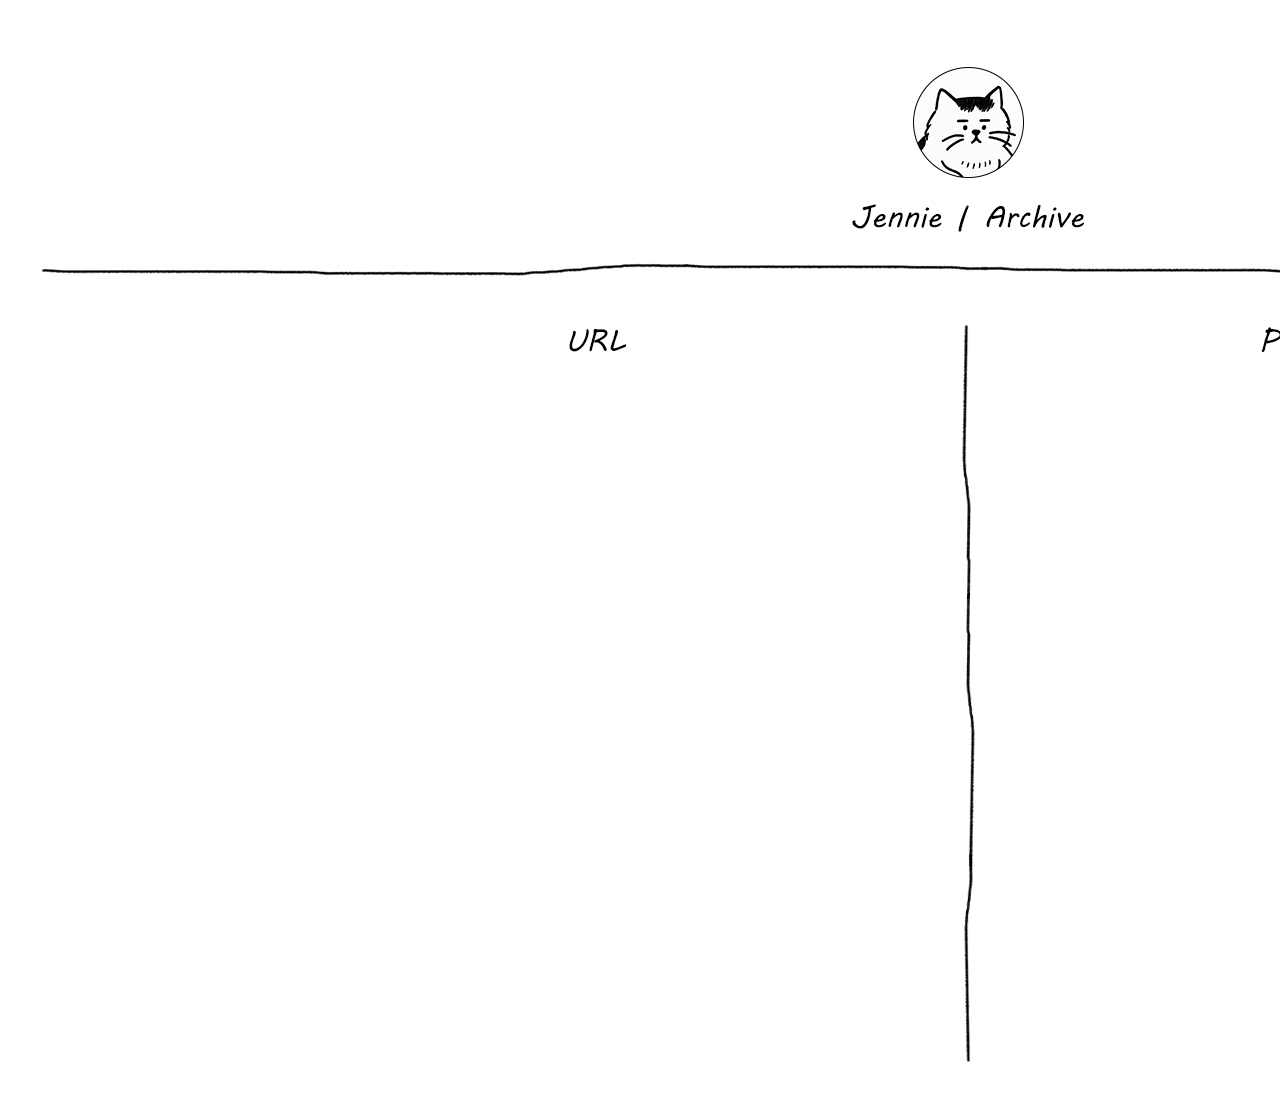
<file: index.html>
<!DOCTYPE html>
<html lang="en">
  <head>
    <meta charset="UTF-8" />
    <meta name="viewport" content="width=device-width, initial-scale=1.0" />
    <title>Jennie_Archive</title>
  </head>
  <body>
    <main>
      <img
        src="./002.그래픽툴/01.포토샵연습/2일차-0630/Jennie_Archive.jpg"
        alt="bg"
        style="width: 100"
      />
    </main>
  </body>
</html>
</file>
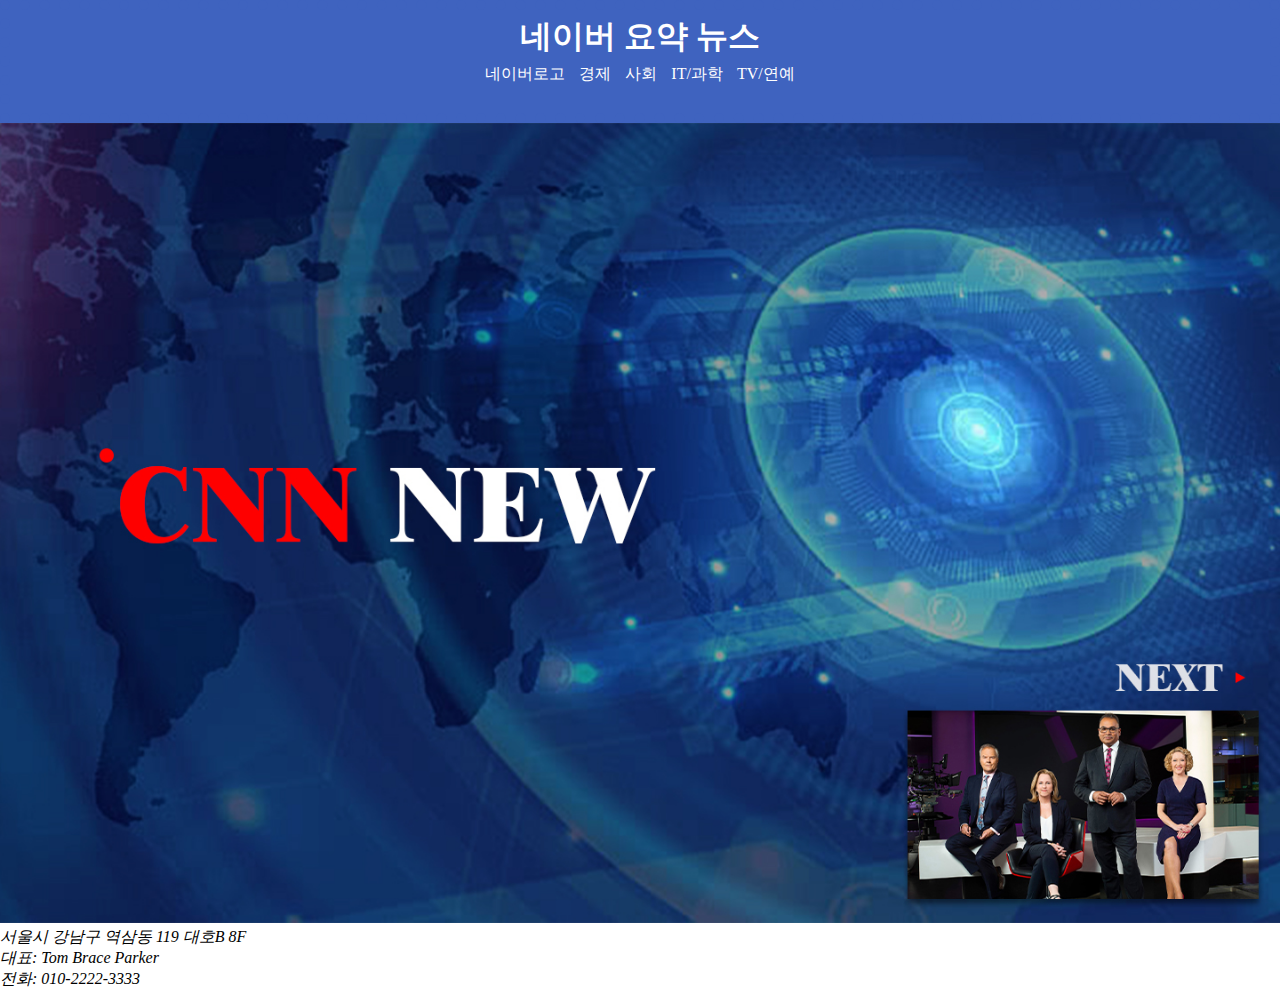
<file: 004.HTML학습/01.Info_PJ/index.html>
<!DOCTYPE html>
<html lang="en">
  <!-- 주석 다는 방법 ctrl / -->
  <!-- hade : 웹페이지 기본 설정 -->
  <head>
    <!-- meta : 문자열 세팅 -->
    <meta charset="UTF-8" />
    <!-- vieport : 모바일 크기 처리(규격화 된 정규 사이즈로 자동으로 맞춰준다) -->
    <meta name="viewport" content="width=device-width, initial-scale=1.0" />

    <!-- title : 브라우저 탭 메뉴 타이틀 -->
    <title>네이버 요약 뉴스</title>

    <!-- style sat 인터널방식 코딩 구역 -->
    <style>
      /* css문법만 사용하는 구역 */
      /* 기본문법 선택자 {속성:값;} */

      /* 기본값 초기화 - 마진, 패딩 0 */
      html,
      body,
      h1,
      h2,
      h3,
      ul {
        margin: 0;
        padding: 0;
      }

      /* 1.상단영역 */
      .top-area {
        /* 가로 사이즈 w - width:크기값
          가로 사이즈를 입력하지 않으면 오토(auto)가 기본 값이다. */
        width: 1280;
        /* 크기를 주면 기본적으로 내부 컨텐트 영역의 크기이며,
          패딩과 보더는 바깥쪽에 생긴다 
          이런 박스를 컨텐트 박스라고 한다*/

        /* 보더박스 만들기(크기에 보더까지 포함) */
        box-sizing: border-box;

        /* 블록요소 가로 중앙정렬하기 
          ->양쪽 마진을 오토(auto)로 주면된다.
          마진 0 오토 -> 마영오 라고 부른다 */
        margin: 0 auto;

        /* 박스 테두리bd - border:두께 / 종류 / 색상 */
        border: 10px dotted #3f63bf;

        /* 박스 속 백그라운드 컬러 */
        background-color: #3f63bf;

        /* 글자중앙정렬 tac */
        text-align: center;

        /* 패딩 p
          패딩 셋팅법(마진도 동일함)
          padding: 값; (4방향공통)
          padding: 값 값;(위아래 양쪽)
          padding: 값 값 값;(위 양쪽 아래)
          padding: 값 값 값 값;(위 오른 아래 왼)

        -> 물론 방향별 속성이 따로 있음
          padding-top, padding-bottom
          padding-right, padding-left 
        */
        padding: 5px;

        /* 타이틀 텍스트 컬러 */
        color: #ffffff;
      }

      /*2.메뉴 박스  */
      .menu ul {
        /* list style : none 기본블릿 없애기 */
        list-style: none;

        /* disply : flex 자식 요소 옆으로 흐르게 */
        /* gap : 10px 사이 간격 */
      }

      /* 3.리스트 요소 */
      .menu li {
        /* 인라인 블록으로 dispaly 변경 */
        display: inline-block;

        /* 패딩 */
        padding: 5px;

        /* 카테고리 색상 변경 */
        color: #ffffff;
      }
    </style>
  </head>

  <!-- boby : 웹문서 본문 출력 -->
  <body>
    <!-- 1.상단영역 -->
    <header class="top-area">
      <!-- title h1 큰제목 h2 중간제목 -->
      <h1 id="main-title">네이버 요약 뉴스</h1>

      <!-- div : 구역 설정 -->
      <nav class="menu">
        <!-- stlye 속성에 값으로 css를 세팅할 수 있다 -->
        <!-- style="list-style: none; display: flex; gap: 10px" -->

        <!-- ul : 순서 없는 리스트 (언오더드 리스트 unordered list)  -->
        <!-- 하위 요소는 li외 사용할 수 없다 -->

        <ul>
          <li>네이버로고</li>
          <li>경제</li>
          <li>사회</li>
          <li>IT/과학</li>
          <li>TV/연예</li>
        </ul>
      </nav>

      <!-- br : 줄바꿈 -->
      <br />
    </header>
    <!-- 2.메인영역 -->
    <main class="main-area">
      <!-- 메인이미지 -->
      <img
        src="images/02.뉴스-콘텐츠.jpg"
        alt="CNN뉴스이미지"
        style="width: 100%"
      />
    </main>

    <!-- 3.하단영역 -->
    <footer class="bottom-area">
      <!-- 하단 정보 -->
      <div>
        <address>
          서울시 강남구 역삼동 119 대호B 8F<br />
          대표: Tom Brace Parker<br />
          전화: 010-2222-3333
        </address>
      </div>
    </footer>

    <!-- \[ HTML5에서 등장한 div 친구들 ]
        - div에 내용을 구분하는 이름을 지어줌
        - 의미가 있는요소를 시멘틱(sementic)태그라고 함!
        1. header : 머릿부분
        2. footer : 아랫부분
        3. main : 메인부분(한번만 사용가능!)
        4. nav : 네비게이션 부분
        5. aside : 부가정보
        6. section : 내용구분파트
        7. article : 독립된 내용구분파트
        ( section/article 내부에 h1~h6 태그사용권고)     
         
        [ 요소 명명법 ]
        1. 아이디는 #, 클래스는 . (약어로만들기)
        2. 이름은 구체적으로 만들고
        단어마다 데쉬(-)를 사용함(케밥케이스)
        3. 아이디는 유일함, 클래스는 다중적용가능
        예) <div class="aa bb cc" id="ee"></div>


        [ img 요소 ]
        - img 는 이미지를 불러오는 요소
        - 필수속성
            1) src : 이미지경로
            2) alt : 대체텍스트(웹접근성 필수)
            -> alternative text

        [ 요소의 구성 ]
        1. 요소명 - 요소별 특징을 구분하는 이름
        2. 속성 - 요소가 가지는 개별 셋팅값을 저장함
        -> 속성값은 쌍따옴표안에 표기함
        표기) <요소명 속성="값">
        -> 요소의 문자는 모두 소문자를 원칙으로 한다!


        [ 요소 공통속성 ]
        1. style 속성 : 요소에 인라인으로 CSS속성값을 셋팅함
        예) <요소명 style="속성:값;속성:값;">
        2. title 속성 : 툴팁제공속성(마우스오버시 등장) -->
  </body>
</html>
</file>
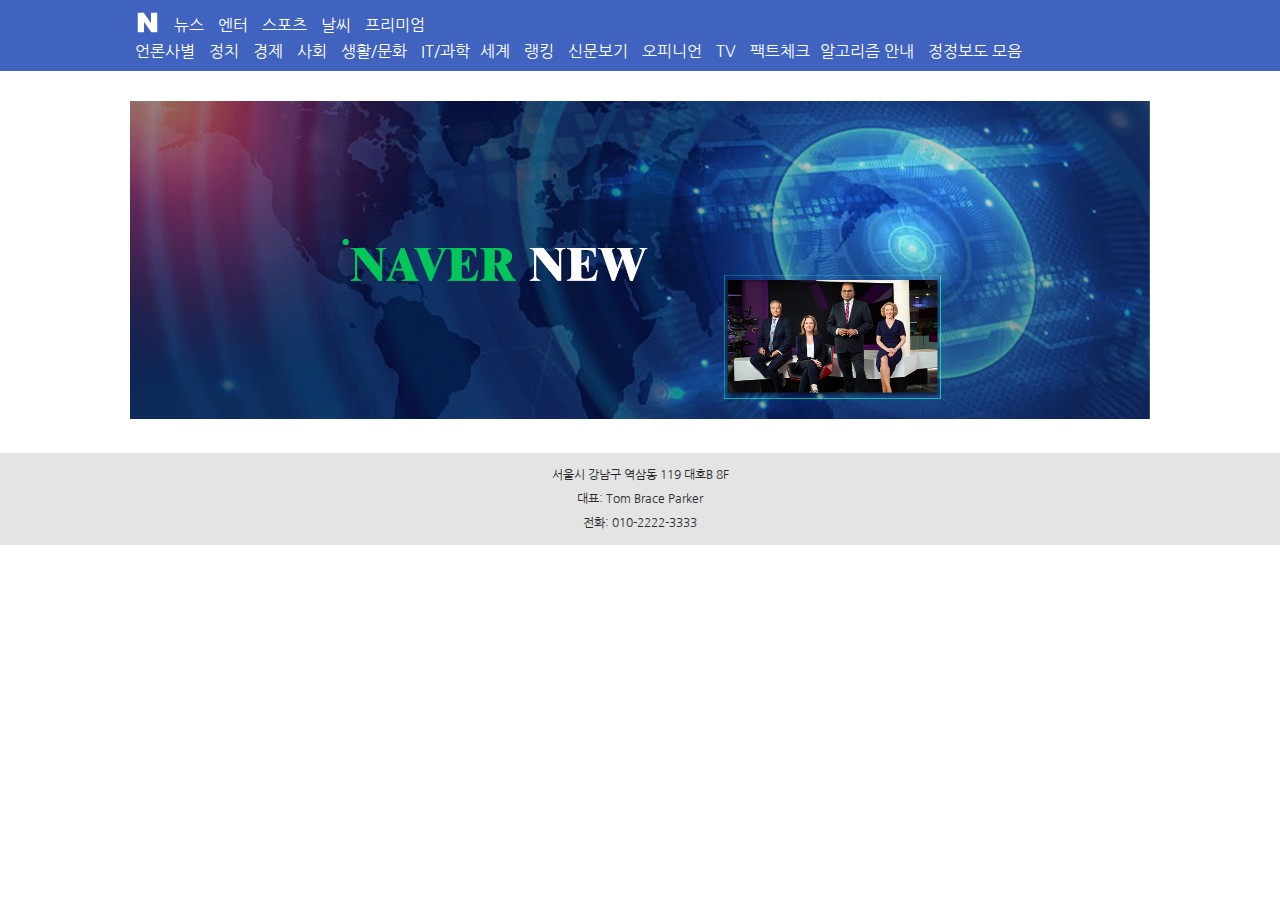
<file: 1000.연습중/01.Info_PJ/index.html>
<!DOCTYPE html>
<html lang="en">
  <!-- 주석 다는 방법 ctrl / -->
  <!-- hade : 웹페이지 기본 설정 -->
  <head>
    <!-- meta : 문자열 세팅 -->
    <meta charset="UTF-8" />
    <!-- vieport : 모바일 크기 처리(규격화 된 정규 사이즈로 자동으로 맞춰준다) -->
    <meta name="viewport" content="width=device-width, initial-scale=1.0" />

    <!-- title : 브라우저 탭 메뉴 타이틀 -->
    <title>네이버 요약 뉴스</title>

    <!-- style sat 인터널방식 코딩 구역 -->
    <style>
      /* css문법만 사용하는 구역 */
      /* 기본문법 선택자 {속성:값;} */
    </style>
    <!-- 외부 css 연결하기 -->
     <link rel="stylesheet" href="css/main.css">
  </head>

  <!-- boby : 웹문서 본문 출력 -->
  
    <!-- 1.상단영역 -->
    <header class="top-area common-box">
      <!-- title h1 큰제목 h2 중간제목 -->
      <!-- <h1 id="main-title">네이버 요약 뉴스</h1> -->

      <!-- div : 구역 설정 -->
      <nav class="menu">
        <!-- stlye 속성에 값으로 css를 세팅할 수 있다 -->
        <!-- style="list-style: none; display: flex; gap: 10px" -->

        <!-- ul : 순서 없는 리스트 (언오더드 리스트 unordered list)  -->
        <!-- 하위 요소는 li외 사용할 수 없다 -->
    <div>
        <ul>
          <li>
            <a href="index.html"><img src="images/naver_logo.png" alt="naver_logo"></a>
          </li>
          <li><a href="sub1.html">뉴스</a></li>          
          <li><a href="sub1.html">엔터</a></li>
          <li><a href="sub2.html">스포츠</a></li>
          <li><a href="sub3.html">날씨</a></li>
          <li><a href="sub4.html">프리미엄</a></li>
        </ul>
     </div>

     <div>
        <ul>
          <li><a href="sub1.html">언론사별</a></li>          
          <li><a href="sub1.html">정치</a></li>
          <li><a href="sub2.html">경제</a></li>
          <li><a href="sub3.html">사회</a></li>
          <li><a href="sub4.html">생활/문화</a></li>
          <li><a href="sub4.html">IT/과학
          <li><a href="sub4.html">세계</a></li>
          <li><a href="sub4.html">랭킹</a></li>
          <li><a href="sub4.html">신문보기</a></li>
          <li><a href="sub4.html">오피니언</a></li>
          <li><a href="sub4.html">TV</a></li>
          <li><a href="sub4.html">팩트체크
          <li><a href="sub4.html">알고리즘 안내</a></li>
          <li><a href="sub4.html">정정보도 모음</a></li>
        </ul>
     </div>

      </nav>
    </header>

    <!-- 2.메인영역 -->
    <main class="main-area common-box">
      <!-- 메인이미지 -->
      <img
        src="images/네이버-뉴스-메인.jpg"
        alt="네이버 뉴스 메인"
        style="width: 100%"
      />
    </main>

    <!-- 3.하단영역 -->
    <footer class="bottom-area common-box">
      <!-- 하단 정보 -->
      <div>
        <address>
          서울시 강남구 역삼동 119 대호B 8F<br />
          대표: Tom Brace Parker<br />
          전화: 010-2222-3333
        </address>
      </div>
    </footer>

    <!-- \[ HTML5에서 등장한 div 친구들 ]
        - div에 내용을 구분하는 이름을 지어줌
        - 의미가 있는요소를 시멘틱(sementic)태그라고 함!
        1. header : 머릿부분
        2. footer : 아랫부분
        3. main : 메인부분(한번만 사용가능!)
        4. nav : 네비게이션 부분
        5. aside : 부가정보
        6. section : 내용구분파트
        7. article : 독립된 내용구분파트
        ( section/article 내부에 h1~h6 태그사용권고)     
         
        [ 요소 명명법 ]
        1. 아이디는 #, 클래스는 . (약어로만들기)
        2. 이름은 구체적으로 만들고
        단어마다 데쉬(-)를 사용함(케밥케이스)
        3. 아이디는 유일함, 클래스는 다중적용가능
        예) <div class="aa bb cc" id="ee"></div>


        [ img 요소 ]
        - img 는 이미지를 불러오는 요소
        - 필수속성
            1) src : 이미지경로
            2) alt : 대체텍스트(웹접근성 필수)
            -> alternative text

        [ 요소의 구성 ]
        1. 요소명 - 요소별 특징을 구분하는 이름
        2. 속성 - 요소가 가지는 개별 셋팅값을 저장함
        -> 속성값은 쌍따옴표안에 표기함
        표기) <요소명 속성="값">
        -> 요소의 문자는 모두 소문자를 원칙으로 한다!


        [ 요소 공통속성 ]
        1. style 속성 : 요소에 인라인으로 CSS속성값을 셋팅함
        예) <요소명 style="속성:값;속성:값;">
        2. title 속성 : 툴팁제공속성(마우스오버시 등장) -->
  </body>
</html>
</file>
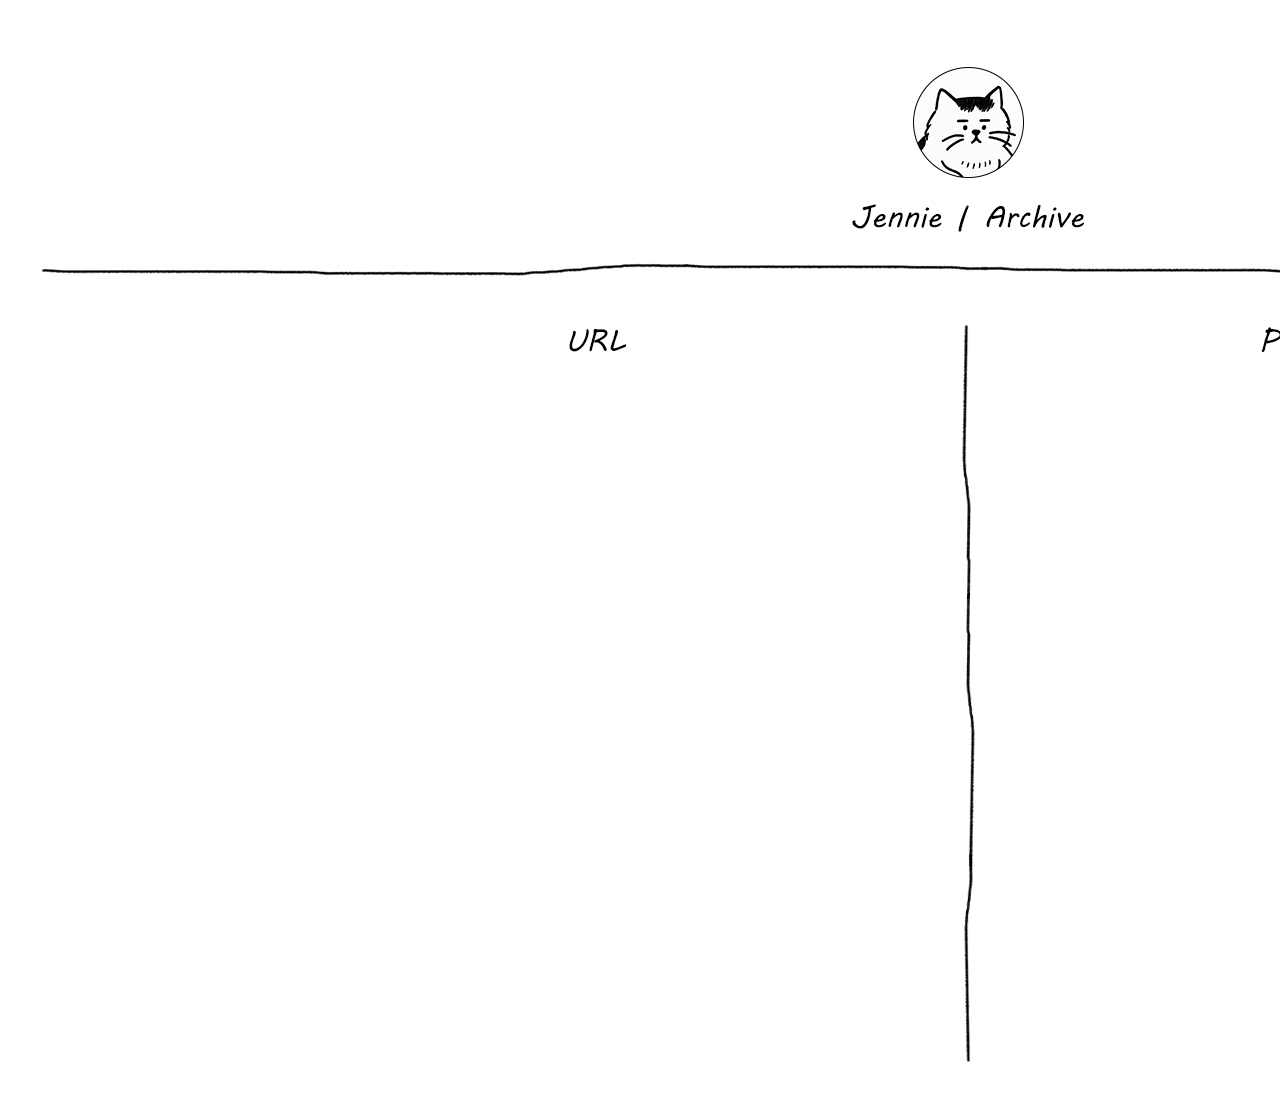
<file: 004.HTML학습/01.Info_PJ/Jennie_Archive.html>
<!DOCTYPE html>
<html lang="en">
  <head>
    <meta charset="UTF-8" />
    <meta name="viewport" content="width=device-width, initial-scale=1.0" />
    <title>Document</title>
  </head>
  <body>
    <main><img src="images/Jennie_Archive.jpg" alt="bg" /></main>
  </body>
</html>
</file>
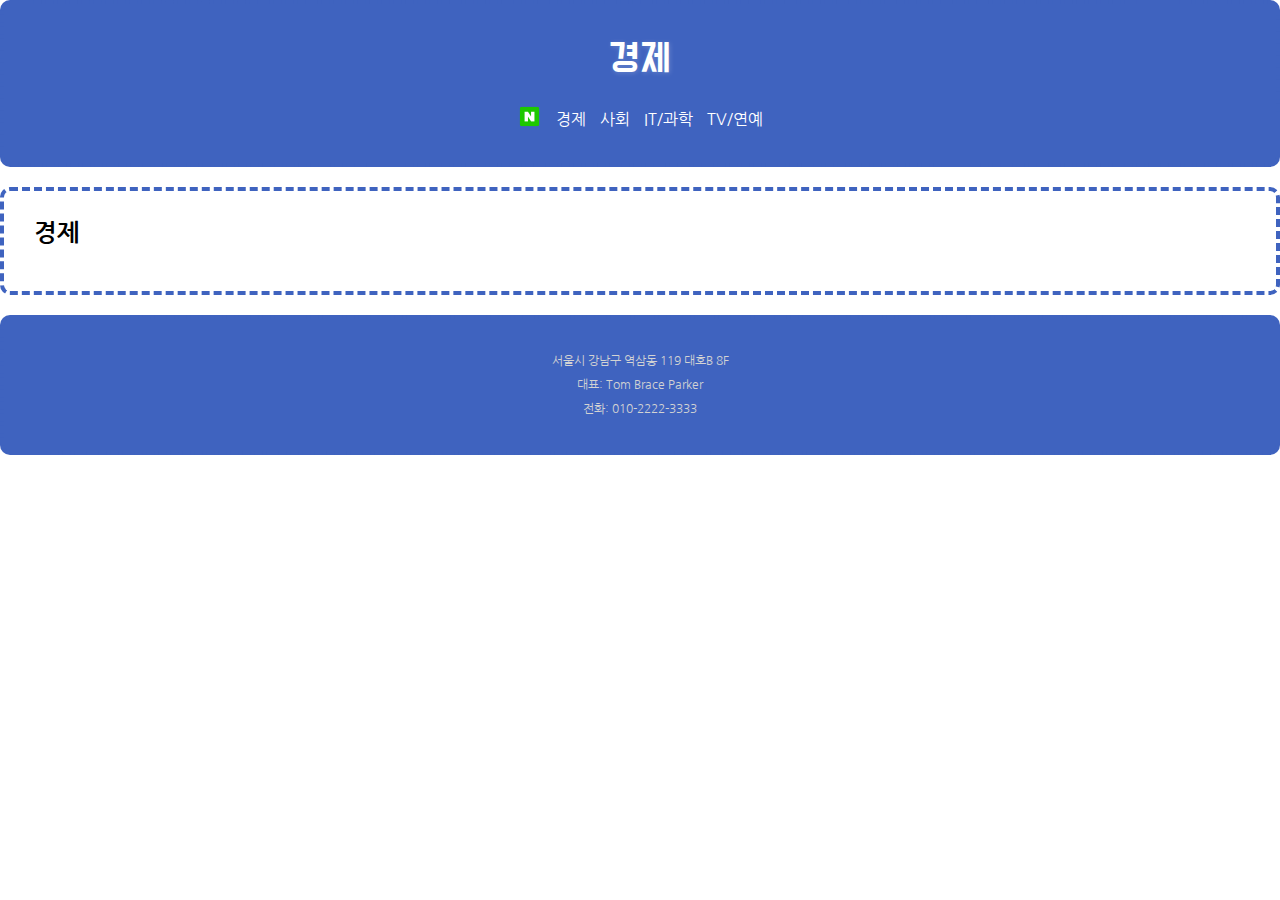
<file: 004.HTML학습/01.Info_PJ/sub1.html>
<!DOCTYPE html>
<html lang="en">
  <!-- 주석 다는 방법 ctrl / -->
  <!-- hade : 웹페이지 기본 설정 -->
  <head>
    <!-- meta : 문자열 세팅 -->
    <meta charset="UTF-8" />
    <!-- vieport : 모바일 크기 처리(규격화 된 정규 사이즈로 자동으로 맞춰준다) -->
    <meta name="viewport" content="width=device-width, initial-scale=1.0" />

    <!-- title : 브라우저 탭 메뉴 타이틀 -->
    <title>경제</title>

    <!-- style sat 인터널방식 코딩 구역 -->
    <style>
      /* css문법만 사용하는 구역 */
      /* 기본문법 선택자 {속성:값;} */
    </style>
    <!-- 외부 css 연결하기 -->
    <link rel="stylesheet" href="css/sub.css" />
  </head>

  <!-- boby : 웹문서 본문 출력 -->
  <body>
    <!-- 1.상단영역 -->
    <header class="top-area common-box">
      <!-- title h1 큰제목 h2 중간제목 -->
      <h1 id="main-title">경제</h1>

      <!-- div : 구역 설정 -->
      <nav class="menu">
        <!-- stlye 속성에 값으로 css를 세팅할 수 있다 -->
        <!-- style="list-style: none; display: flex; gap: 10px" -->

        <!-- ul : 순서 없는 리스트 (언오더드 리스트 unordered list)  -->
        <!-- 하위 요소는 li외 사용할 수 없다 -->

        <ul>
          <li>
            <a href="index.html"
              ><img src="images/naver_logo.png" alt="naver_logo"
            /></a>
          </li>
          <li><a href="sub1.html">경제</a></li>
          <li><a href="sub2.html">사회</a></li>
          <li><a href="sub3.html">IT/과학</a></li>
          <li><a href="sub4.html">TV/연예</a></li>
        </ul>
      </nav>
    </header>

    <!-- 2.메인영역 -->
    <main class="main-area common-box">
      <!-- 2-1.서브 타이틀 -->
       <h2 class="sub-title">경제</h2>
      
      <!-- 2-2.언론사 로고 -->
       <div class="press-logo"></div>
    
      <!-- 2-3.기사 제목 -->
       <h3 class="article-title"></h3>

      <!-- 2-4.기사 사진 및 정보 -->
      <figure class="article-picture"></figure>

      <!-- 2-5.기사 내용 -->
      <search class="content"></search>

      <!-- 2-6.기자 정보 -->
      <class class="reporter"></class>

      <!-- 2-7.기사 원문 -->
      <class class="article-link"></class>

    </main>

    <!-- 3.하단영역 -->
    <footer class="bottom-area common-box">
      <!-- 하단 정보 -->
      <div>
        <address>
          서울시 강남구 역삼동 119 대호B 8F<br />
          대표: Tom Brace Parker<br />
          전화: 010-2222-3333
        </address>
      </div>
    </footer>

    <!-- \[ HTML5에서 등장한 div 친구들 ]
        - div에 내용을 구분하는 이름을 지어줌
        - 의미가 있는요소를 시멘틱(sementic)태그라고 함!
        1. header : 머릿부분
        2. footer : 아랫부분
        3. main : 메인부분(한번만 사용가능!)
        4. nav : 네비게이션 부분
        5. aside : 부가정보
        6. section : 내용구분파트
        7. article : 독립된 내용구분파트
        ( section/article 내부에 h1~h6 태그사용권고)     
         
        [ 요소 명명법 ]
        1. 아이디는 #, 클래스는 . (약어로만들기)
        2. 이름은 구체적으로 만들고
        단어마다 데쉬(-)를 사용함(케밥케이스)
        3. 아이디는 유일함, 클래스는 다중적용가능
        예) <div class="aa bb cc" id="ee"></div>


        [ img 요소 ]
        - img 는 이미지를 불러오는 요소
        - 필수속성
            1) src : 이미지경로
            2) alt : 대체텍스트(웹접근성 필수)
            -> alternative text

        [ 요소의 구성 ]
        1. 요소명 - 요소별 특징을 구분하는 이름
        2. 속성 - 요소가 가지는 개별 셋팅값을 저장함
        -> 속성값은 쌍따옴표안에 표기함
        표기) <요소명 속성="값">
        -> 요소의 문자는 모두 소문자를 원칙으로 한다!


        [ 요소 공통속성 ]
        1. style 속성 : 요소에 인라인으로 CSS속성값을 셋팅함
        예) <요소명 style="속성:값;속성:값;">
        2. title 속성 : 툴팁제공속성(마우스오버시 등장) -->
  </body>
</html>
</file>
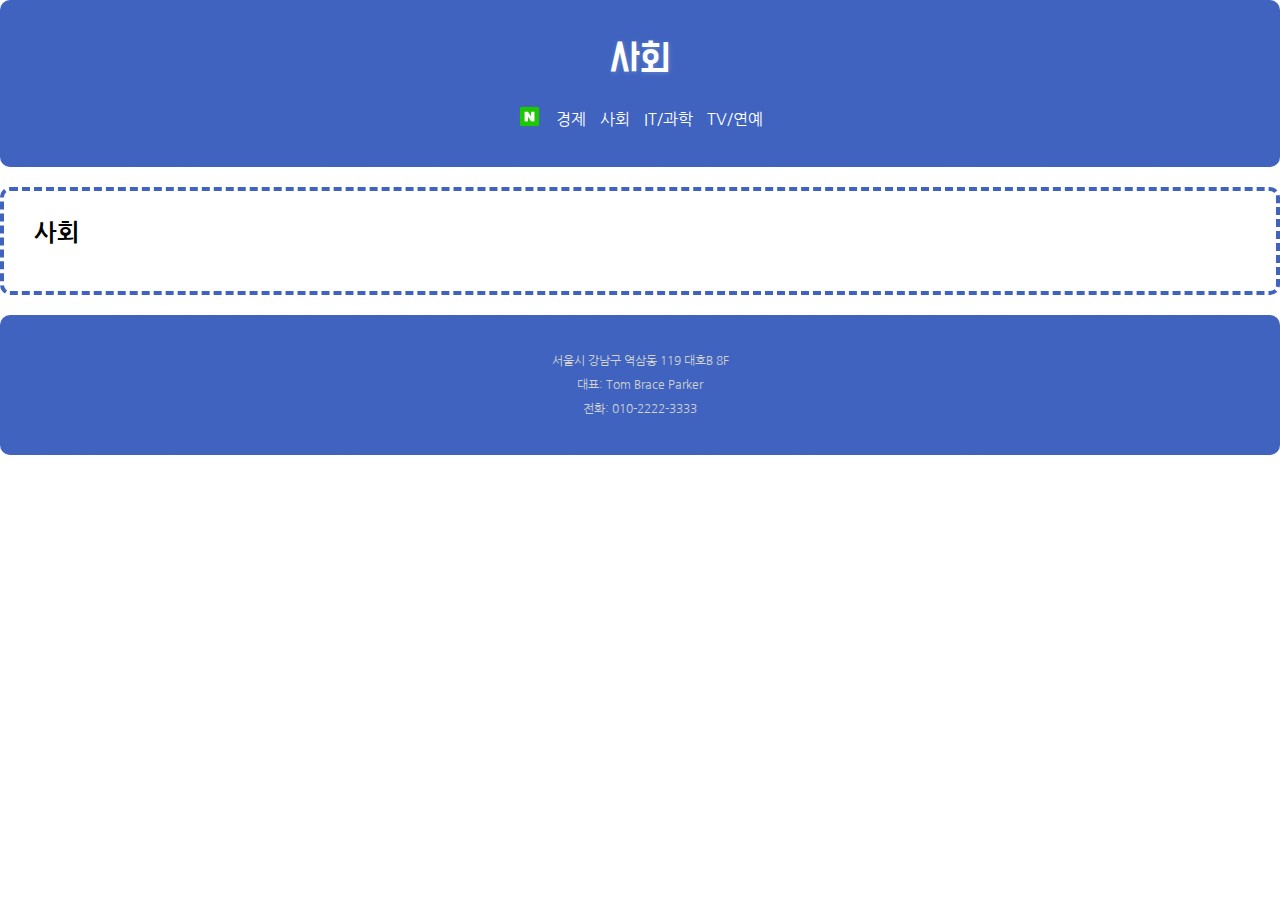
<file: 004.HTML학습/01.Info_PJ/sub2.html>
<!DOCTYPE html>
<html lang="en">
  <!-- 주석 다는 방법 ctrl / -->
  <!-- hade : 웹페이지 기본 설정 -->
  <head>
    <!-- meta : 문자열 세팅 -->
    <meta charset="UTF-8" />
    <!-- vieport : 모바일 크기 처리(규격화 된 정규 사이즈로 자동으로 맞춰준다) -->
    <meta name="viewport" content="width=device-width, initial-scale=1.0" />

    <!-- title : 브라우저 탭 메뉴 타이틀 -->
    <title>사회</title>

    <!-- style sat 인터널방식 코딩 구역 -->
    <style>
      /* css문법만 사용하는 구역 */
      /* 기본문법 선택자 {속성:값;} */
    </style>
    <!-- 외부 css 연결하기 -->
    <link rel="stylesheet" href="css/sub.css" />
  </head>

  <!-- boby : 웹문서 본문 출력 -->
  <body>
    <!-- 1.상단영역 -->
    <header class="top-area common-box">
      <!-- title h1 큰제목 h2 중간제목 -->
      <h1 id="main-title">사회</h1>

      <!-- div : 구역 설정 -->
      <nav class="menu">
        <!-- stlye 속성에 값으로 css를 세팅할 수 있다 -->
        <!-- style="list-style: none; display: flex; gap: 10px" -->

        <!-- ul : 순서 없는 리스트 (언오더드 리스트 unordered list)  -->
        <!-- 하위 요소는 li외 사용할 수 없다 -->

        <ul>
          <li>
            <a href="index.html"
              ><img src="images/naver_logo.png" alt="naver_logo"
            /></a>
          </li>
          <li><a href="sub1.html">경제</a></li>
          <li><a href="sub2.html">사회</a></li>
          <li><a href="sub3.html">IT/과학</a></li>
          <li><a href="sub4.html">TV/연예</a></li>
        </ul>
      </nav>
    </header>

    <!-- 2.메인영역 -->
    <main class="main-area common-box">
      <!-- 2-1.서브 타이틀 -->
       <h2 class="sub-title">사회</h2>
      
      <!-- 2-2.언론사 로고 -->
       <div class="press-logo"></div>
    
      <!-- 2-3.기사 제목 -->
       <h3 class="article-title"></h3>

      <!-- 2-4.기사 사진 및 정보 -->
      <figure class="article-picture"></figure>

      <!-- 2-5.기사 내용 -->
      <search class="content"></search>

      <!-- 2-6.기자 정보 -->
      <class class="reporter"></class>

      <!-- 2-7.기사 원문 -->
      <class class="article-link"></class>

    </main>

    <!-- 3.하단영역 -->
    <footer class="bottom-area common-box">
      <!-- 하단 정보 -->
      <div>
        <address>
          서울시 강남구 역삼동 119 대호B 8F<br />
          대표: Tom Brace Parker<br />
          전화: 010-2222-3333
        </address>
      </div>
    </footer>

    <!-- \[ HTML5에서 등장한 div 친구들 ]
        - div에 내용을 구분하는 이름을 지어줌
        - 의미가 있는요소를 시멘틱(sementic)태그라고 함!
        1. header : 머릿부분
        2. footer : 아랫부분
        3. main : 메인부분(한번만 사용가능!)
        4. nav : 네비게이션 부분
        5. aside : 부가정보
        6. section : 내용구분파트
        7. article : 독립된 내용구분파트
        ( section/article 내부에 h1~h6 태그사용권고)     
         
        [ 요소 명명법 ]
        1. 아이디는 #, 클래스는 . (약어로만들기)
        2. 이름은 구체적으로 만들고
        단어마다 데쉬(-)를 사용함(케밥케이스)
        3. 아이디는 유일함, 클래스는 다중적용가능
        예) <div class="aa bb cc" id="ee"></div>


        [ img 요소 ]
        - img 는 이미지를 불러오는 요소
        - 필수속성
            1) src : 이미지경로
            2) alt : 대체텍스트(웹접근성 필수)
            -> alternative text

        [ 요소의 구성 ]
        1. 요소명 - 요소별 특징을 구분하는 이름
        2. 속성 - 요소가 가지는 개별 셋팅값을 저장함
        -> 속성값은 쌍따옴표안에 표기함
        표기) <요소명 속성="값">
        -> 요소의 문자는 모두 소문자를 원칙으로 한다!


        [ 요소 공통속성 ]
        1. style 속성 : 요소에 인라인으로 CSS속성값을 셋팅함
        예) <요소명 style="속성:값;속성:값;">
        2. title 속성 : 툴팁제공속성(마우스오버시 등장) -->
  </body>
</html>
</file>
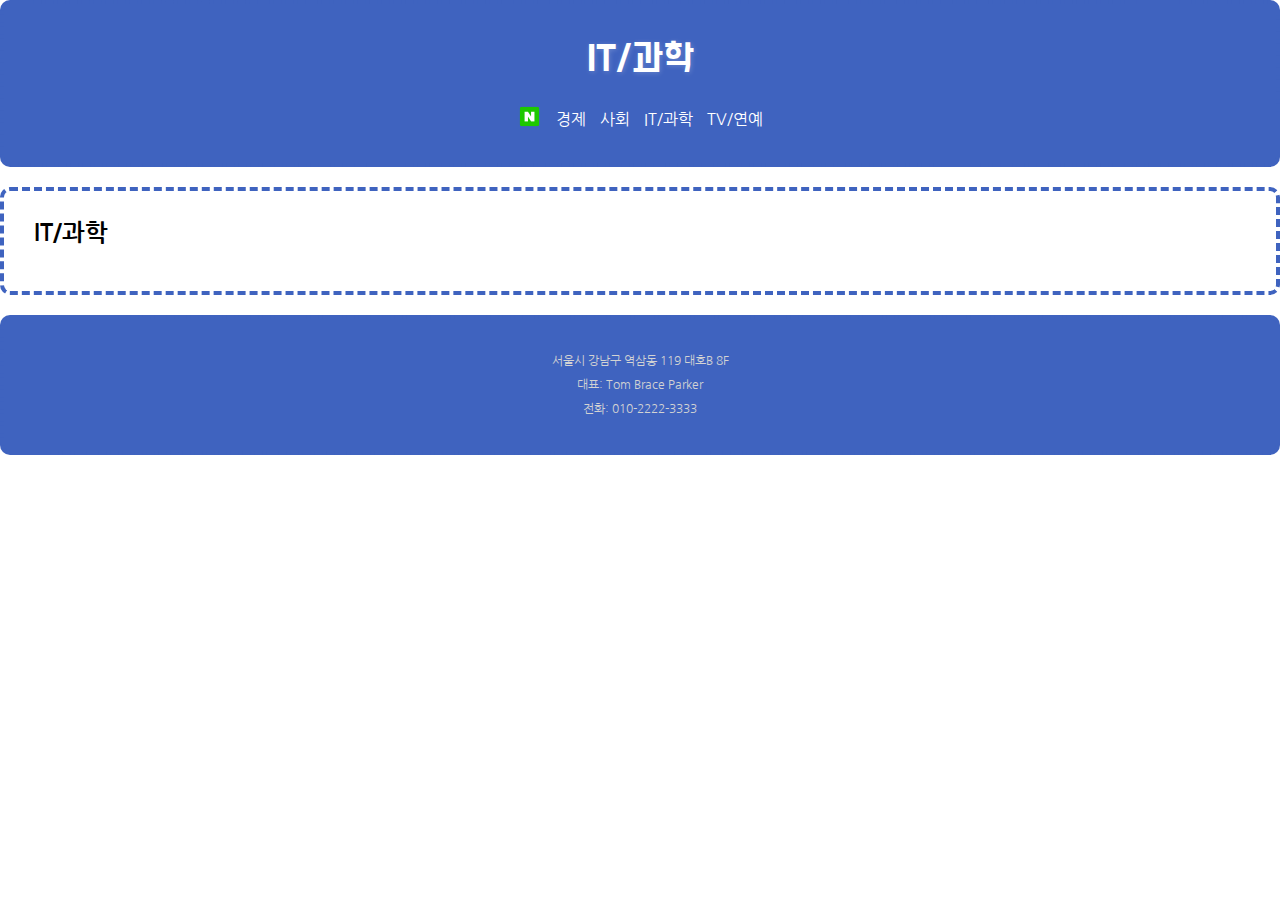
<file: 004.HTML학습/01.Info_PJ/sub3.html>
<!DOCTYPE html>
<html lang="en">
  <!-- 주석 다는 방법 ctrl / -->
  <!-- hade : 웹페이지 기본 설정 -->
  <head>
    <!-- meta : 문자열 세팅 -->
    <meta charset="UTF-8" />
    <!-- vieport : 모바일 크기 처리(규격화 된 정규 사이즈로 자동으로 맞춰준다) -->
    <meta name="viewport" content="width=device-width, initial-scale=1.0" />

    <!-- title : 브라우저 탭 메뉴 타이틀 -->
    <title>IT/과학</title>

    <!-- style sat 인터널방식 코딩 구역 -->
    <style>
      /* css문법만 사용하는 구역 */
      /* 기본문법 선택자 {속성:값;} */
    </style>
    <!-- 외부 css 연결하기 -->
    <link rel="stylesheet" href="css/sub.css" />
  </head>

  <!-- boby : 웹문서 본문 출력 -->
  <body>
    <!-- 1.상단영역 -->
    <header class="top-area common-box">
      <!-- title h1 큰제목 h2 중간제목 -->
      <h1 id="main-title">IT/과학</h1>

      <!-- div : 구역 설정 -->
      <nav class="menu">
        <!-- stlye 속성에 값으로 css를 세팅할 수 있다 -->
        <!-- style="list-style: none; display: flex; gap: 10px" -->

        <!-- ul : 순서 없는 리스트 (언오더드 리스트 unordered list)  -->
        <!-- 하위 요소는 li외 사용할 수 없다 -->

        <ul>
          <li>
            <a href="index.html"
              ><img src="images/naver_logo.png" alt="naver_logo"
            /></a>
          </li>
          <li><a href="sub1.html">경제</a></li>
          <li><a href="sub2.html">사회</a></li>
          <li><a href="sub3.html">IT/과학</a></li>
          <li><a href="sub4.html">TV/연예</a></li>
        </ul>
      </nav>
    </header>

    <!-- 2.메인영역 -->
    <main class="main-area common-box">
      <!-- 2-1.서브 타이틀 -->
       <h2 class="sub-title">IT/과학</h2>
      
      <!-- 2-2.언론사 로고 -->
       <div class="press-logo"></div>
    
      <!-- 2-3.기사 제목 -->
       <h3 class="article-title"></h3>

      <!-- 2-4.기사 사진 및 정보 -->
      <figure class="article-picture"></figure>

      <!-- 2-5.기사 내용 -->
      <search class="content"></search>

      <!-- 2-6.기자 정보 -->
      <class class="reporter"></class>

      <!-- 2-7.기사 원문 -->
      <class class="article-link"></class>

    </main>

    <!-- 3.하단영역 -->
    <footer class="bottom-area common-box">
      <!-- 하단 정보 -->
      <div>
        <address>
          서울시 강남구 역삼동 119 대호B 8F<br />
          대표: Tom Brace Parker<br />
          전화: 010-2222-3333
        </address>
      </div>
    </footer>

    <!-- \[ HTML5에서 등장한 div 친구들 ]
        - div에 내용을 구분하는 이름을 지어줌
        - 의미가 있는요소를 시멘틱(sementic)태그라고 함!
        1. header : 머릿부분
        2. footer : 아랫부분
        3. main : 메인부분(한번만 사용가능!)
        4. nav : 네비게이션 부분
        5. aside : 부가정보
        6. section : 내용구분파트
        7. article : 독립된 내용구분파트
        ( section/article 내부에 h1~h6 태그사용권고)     
         
        [ 요소 명명법 ]
        1. 아이디는 #, 클래스는 . (약어로만들기)
        2. 이름은 구체적으로 만들고
        단어마다 데쉬(-)를 사용함(케밥케이스)
        3. 아이디는 유일함, 클래스는 다중적용가능
        예) <div class="aa bb cc" id="ee"></div>


        [ img 요소 ]
        - img 는 이미지를 불러오는 요소
        - 필수속성
            1) src : 이미지경로
            2) alt : 대체텍스트(웹접근성 필수)
            -> alternative text

        [ 요소의 구성 ]
        1. 요소명 - 요소별 특징을 구분하는 이름
        2. 속성 - 요소가 가지는 개별 셋팅값을 저장함
        -> 속성값은 쌍따옴표안에 표기함
        표기) <요소명 속성="값">
        -> 요소의 문자는 모두 소문자를 원칙으로 한다!


        [ 요소 공통속성 ]
        1. style 속성 : 요소에 인라인으로 CSS속성값을 셋팅함
        예) <요소명 style="속성:값;속성:값;">
        2. title 속성 : 툴팁제공속성(마우스오버시 등장) -->
  </body>
</html>
</file>
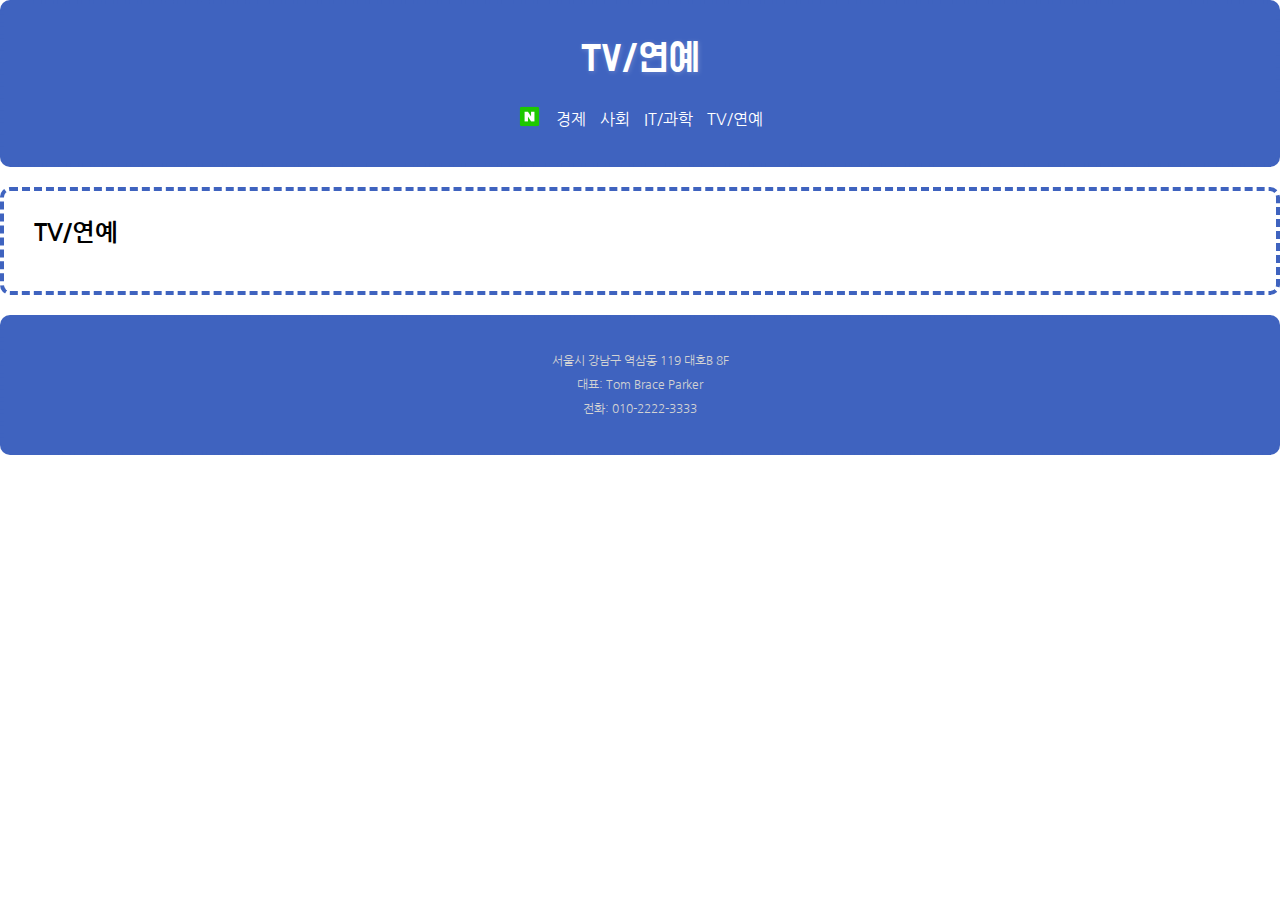
<file: 004.HTML학습/01.Info_PJ/sub4.html>
<!DOCTYPE html>
<html lang="en">
  <!-- 주석 다는 방법 ctrl / -->
  <!-- hade : 웹페이지 기본 설정 -->
  <head>
    <!-- meta : 문자열 세팅 -->
    <meta charset="UTF-8" />
    <!-- vieport : 모바일 크기 처리(규격화 된 정규 사이즈로 자동으로 맞춰준다) -->
    <meta name="viewport" content="width=device-width, initial-scale=1.0" />

    <!-- title : 브라우저 탭 메뉴 타이틀 -->
    <title>TV/연예</title>

    <!-- style sat 인터널방식 코딩 구역 -->
    <style>
      /* css문법만 사용하는 구역 */
      /* 기본문법 선택자 {속성:값;} */
    </style>
    <!-- 외부 css 연결하기 -->
    <link rel="stylesheet" href="css/sub.css" />
  </head>

  <!-- boby : 웹문서 본문 출력 -->
  <body>
    <!-- 1.상단영역 -->
    <header class="top-area common-box">
      <!-- title h1 큰제목 h2 중간제목 -->
      <h1 id="main-title">TV/연예</h1>

      <!-- div : 구역 설정 -->
      <nav class="menu">
        <!-- stlye 속성에 값으로 css를 세팅할 수 있다 -->
        <!-- style="list-style: none; display: flex; gap: 10px" -->

        <!-- ul : 순서 없는 리스트 (언오더드 리스트 unordered list)  -->
        <!-- 하위 요소는 li외 사용할 수 없다 -->

        <ul>
          <li>
            <a href="index.html"
              ><img src="images/naver_logo.png" alt="naver_logo"
            /></a>
          </li>
          <li><a href="sub1.html">경제</a></li>
          <li><a href="sub2.html">사회</a></li>
          <li><a href="sub3.html">IT/과학</a></li>
          <li><a href="sub4.html">TV/연예</a></li>
        </ul>
      </nav>
    </header>

    <!-- 2.메인영역 -->
    <main class="main-area common-box">
      <!-- 2-1.서브 타이틀 -->
       <h2 class="sub-title">TV/연예</h2>
      
      <!-- 2-2.언론사 로고 -->
       <div class="press-logo"></div>
    
      <!-- 2-3.기사 제목 -->
       <h3 class="article-title"></h3>

      <!-- 2-4.기사 사진 및 정보 -->
      <figure class="article-picture"></figure>

      <!-- 2-5.기사 내용 -->
      <search class="content"></search>

      <!-- 2-6.기자 정보 -->
      <class class="reporter"></class>

      <!-- 2-7.기사 원문 -->
      <class class="article-link"></class>

    </main>

    <!-- 3.하단영역 -->
    <footer class="bottom-area common-box">
      <!-- 하단 정보 -->
      <div>
        <address>
          서울시 강남구 역삼동 119 대호B 8F<br />
          대표: Tom Brace Parker<br />
          전화: 010-2222-3333
        </address>
      </div>
    </footer>

    <!-- \[ HTML5에서 등장한 div 친구들 ]
        - div에 내용을 구분하는 이름을 지어줌
        - 의미가 있는요소를 시멘틱(sementic)태그라고 함!
        1. header : 머릿부분
        2. footer : 아랫부분
        3. main : 메인부분(한번만 사용가능!)
        4. nav : 네비게이션 부분
        5. aside : 부가정보
        6. section : 내용구분파트
        7. article : 독립된 내용구분파트
        ( section/article 내부에 h1~h6 태그사용권고)     
         
        [ 요소 명명법 ]
        1. 아이디는 #, 클래스는 . (약어로만들기)
        2. 이름은 구체적으로 만들고
        단어마다 데쉬(-)를 사용함(케밥케이스)
        3. 아이디는 유일함, 클래스는 다중적용가능
        예) <div class="aa bb cc" id="ee"></div>


        [ img 요소 ]
        - img 는 이미지를 불러오는 요소
        - 필수속성
            1) src : 이미지경로
            2) alt : 대체텍스트(웹접근성 필수)
            -> alternative text

        [ 요소의 구성 ]
        1. 요소명 - 요소별 특징을 구분하는 이름
        2. 속성 - 요소가 가지는 개별 셋팅값을 저장함
        -> 속성값은 쌍따옴표안에 표기함
        표기) <요소명 속성="값">
        -> 요소의 문자는 모두 소문자를 원칙으로 한다!


        [ 요소 공통속성 ]
        1. style 속성 : 요소에 인라인으로 CSS속성값을 셋팅함
        예) <요소명 style="속성:값;속성:값;">
        2. title 속성 : 툴팁제공속성(마우스오버시 등장) -->
  </body>
</html>
</file>
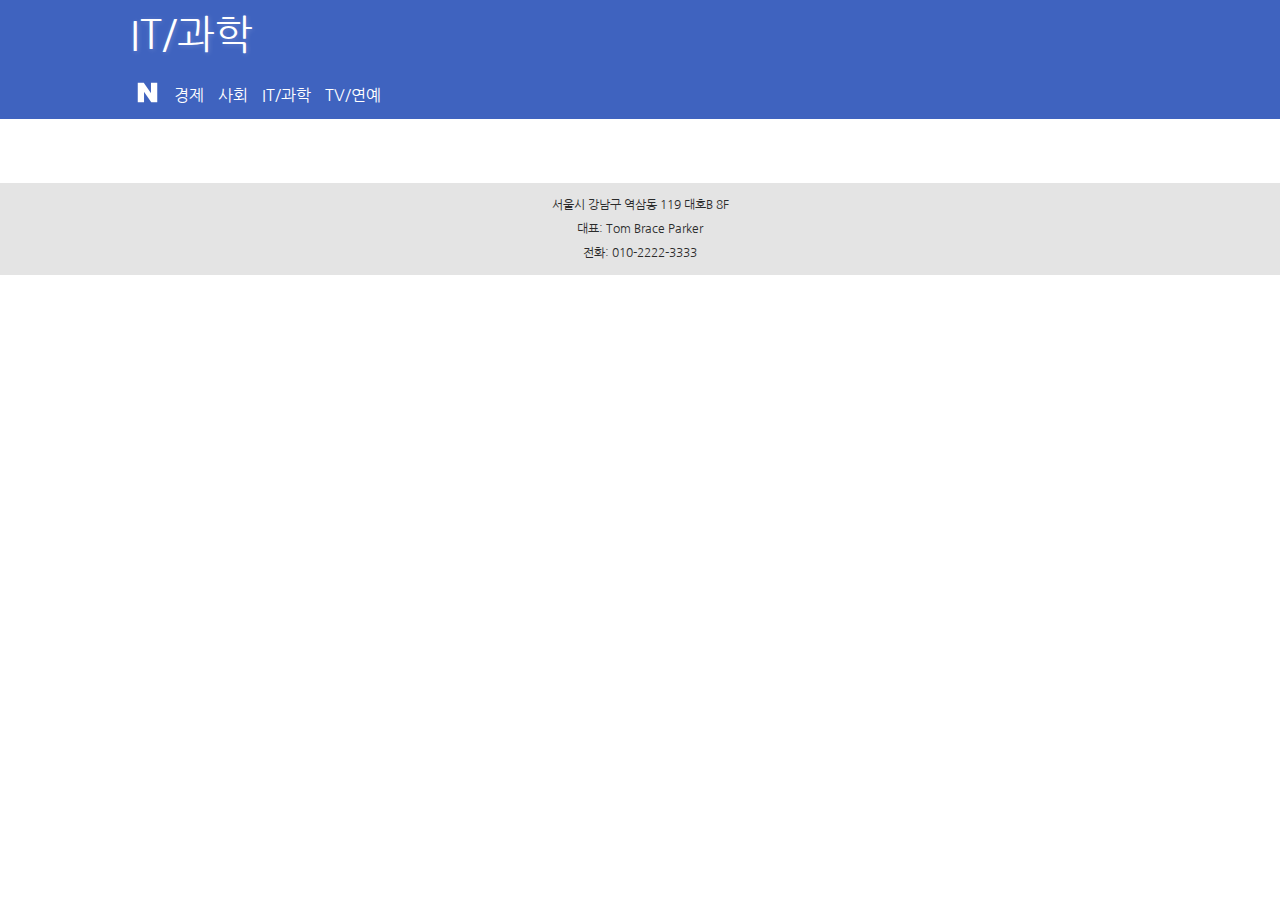
<file: 1000.연습중/01.Info_PJ/sub3.html>
<!DOCTYPE html>
<html lang="en">
  <!-- 주석 다는 방법 ctrl / -->
  <!-- hade : 웹페이지 기본 설정 -->
  <head>
    <!-- meta : 문자열 세팅 -->
    <meta charset="UTF-8" />
    <!-- vieport : 모바일 크기 처리(규격화 된 정규 사이즈로 자동으로 맞춰준다) -->
    <meta name="viewport" content="width=device-width, initial-scale=1.0" />

    <!-- title : 브라우저 탭 메뉴 타이틀 -->
    <title>IT/과학</title>

    <!-- style sat 인터널방식 코딩 구역 -->
    <style>
      /* css문법만 사용하는 구역 */
      /* 기본문법 선택자 {속성:값;} */
    </style>
    <!-- 외부 css 연결하기 -->
     <link rel="stylesheet" href="css/sub.css">
  </head>

  <!-- boby : 웹문서 본문 출력 -->
  <body>
    <!-- 1.상단영역 -->
    <header class="top-area common-box">
      <!-- title h1 큰제목 h2 중간제목 -->
      <h1 id="main-title">IT/과학</h1>

      <!-- div : 구역 설정 -->
      <nav class="menu">
        <!-- stlye 속성에 값으로 css를 세팅할 수 있다 -->
        <!-- style="list-style: none; display: flex; gap: 10px" -->

        <!-- ul : 순서 없는 리스트 (언오더드 리스트 unordered list)  -->
        <!-- 하위 요소는 li외 사용할 수 없다 -->

        <ul>
          <li>
            <a href="index.html"><img src="images/naver_logo.png" alt="naver_logo"></a>
          </li>
          <li><a href="sub1.html">경제</a></li>
          <li><a href="sub2.html">사회</a></li>
          <li><a href="sub3.html">IT/과학</a></li>
          <li><a href="sub4.html">TV/연예</a></li>
        </ul>

      </nav>
    </header>

    <!-- 2.메인영역 -->
    <main class="main-area common-box">

    </main>

    <!-- 3.하단영역 -->
    <footer class="bottom-area common-box">
      <!-- 하단 정보 -->
      <div>
        <address>
          서울시 강남구 역삼동 119 대호B 8F<br />
          대표: Tom Brace Parker<br />
          전화: 010-2222-3333
        </address>
      </div>
    </footer>

    <!-- \[ HTML5에서 등장한 div 친구들 ]
        - div에 내용을 구분하는 이름을 지어줌
        - 의미가 있는요소를 시멘틱(sementic)태그라고 함!
        1. header : 머릿부분
        2. footer : 아랫부분
        3. main : 메인부분(한번만 사용가능!)
        4. nav : 네비게이션 부분
        5. aside : 부가정보
        6. section : 내용구분파트
        7. article : 독립된 내용구분파트
        ( section/article 내부에 h1~h6 태그사용권고)     
         
        [ 요소 명명법 ]
        1. 아이디는 #, 클래스는 . (약어로만들기)
        2. 이름은 구체적으로 만들고
        단어마다 데쉬(-)를 사용함(케밥케이스)
        3. 아이디는 유일함, 클래스는 다중적용가능
        예) <div class="aa bb cc" id="ee"></div>


        [ img 요소 ]
        - img 는 이미지를 불러오는 요소
        - 필수속성
            1) src : 이미지경로
            2) alt : 대체텍스트(웹접근성 필수)
            -> alternative text

        [ 요소의 구성 ]
        1. 요소명 - 요소별 특징을 구분하는 이름
        2. 속성 - 요소가 가지는 개별 셋팅값을 저장함
        -> 속성값은 쌍따옴표안에 표기함
        표기) <요소명 속성="값">
        -> 요소의 문자는 모두 소문자를 원칙으로 한다!


        [ 요소 공통속성 ]
        1. style 속성 : 요소에 인라인으로 CSS속성값을 셋팅함
        예) <요소명 style="속성:값;속성:값;">
        2. title 속성 : 툴팁제공속성(마우스오버시 등장) -->
  </body>
</html>
</file>
<file: 1000.연습중/01.Info_PJ/css/main.css>
@charset "utf-8";
/* 외부 css파일 상단엔 반드시 문자셋
설정 코드가 있어야 한다 */

/* 메인 페이지css - main.css */
@import url(./common.css);

/* 메인 페이지에만 적용되는 코드 */

/* 메인 */
.main-area {
  /* 배경컬러 */
  /* background-color: #cfcfcf; */
}
</file>
<file: 004.HTML학습/01.Info_PJ/css/sub.css>
@charset "utf-8";
/* 서브 페이지 css - sub.css */

/* 공통 외부 css 불러오기 */
/* @import url(경로/파일명); */
@import url(./common.css);
</file>
<file: 1000.연습중/01.Info_PJ/css/sub.css>
@charset "utf-8";
/* 서브 페이지 css - sub.css */

/* 공통 외부 css 불러오기 */
/* @import url(경로/파일명); */
@import url(./common.css);
</file>
